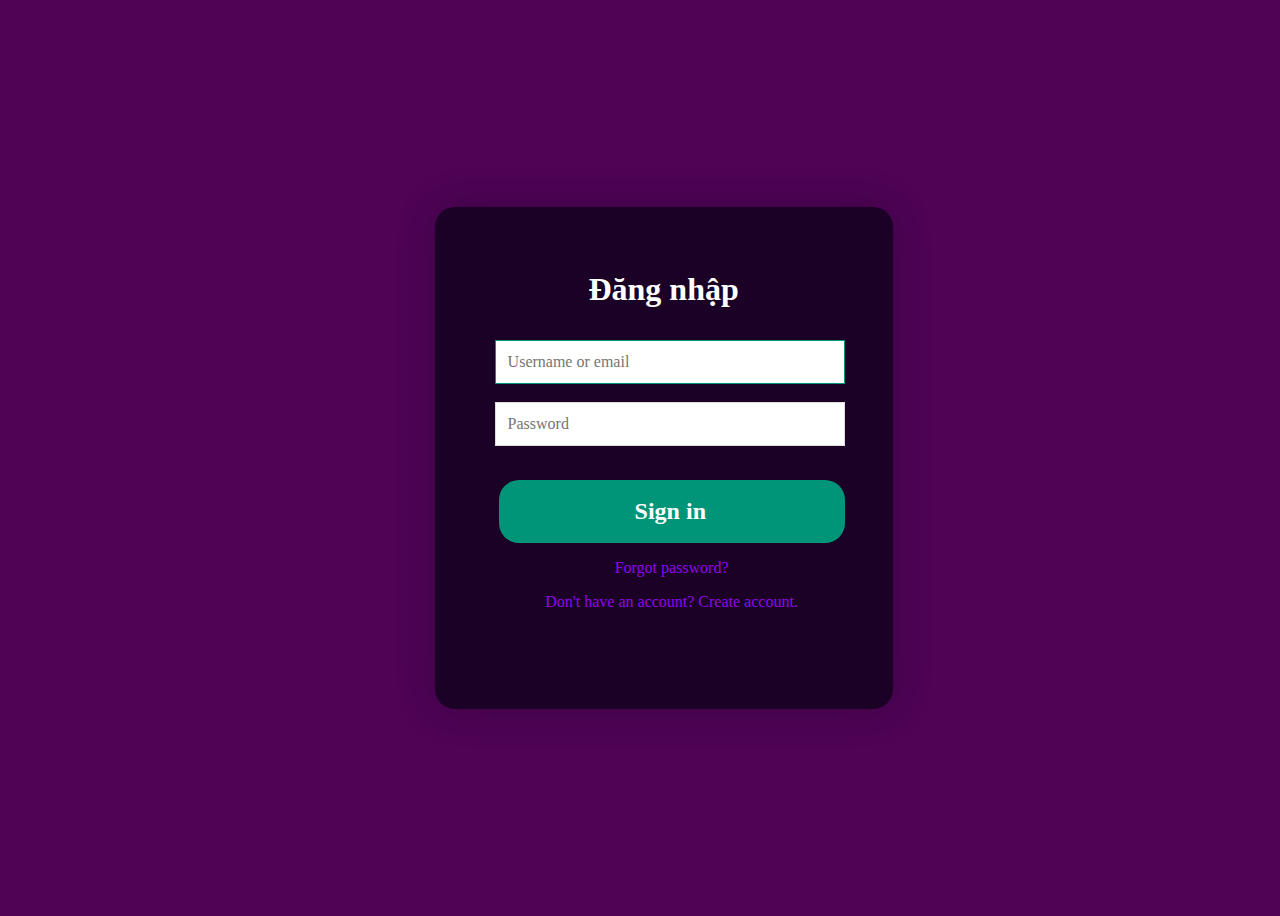
<file: login.html>
<!DOCTYPE html>
<head>
    <meta name="viewport" content="width=device-width, initial-scale=1.0">
    <meta charset="utf-8">
    <title>Sign in</title>
    <link rel="shortcut icon" href=/assets/favicon.ico">
    
    
</head>
<body text="#FFFFFF">

    <div class="container">
        <form class="form" id="login">
              <form name="form" (ngSubmit)="f.form.valid && login()" #f="ngForm" novalidate>
                <h1 class="form__title">Đăng nhập</h1>
                <div [ngClass]="{ 'has-error' : f.submitted && !username.valid }">
                  <input type="text" class="form__input" name="username" [(ngModel)]="model.username" #username="ngModel" required autofocus placeholder="Username or email" />
                </div>
                <br>
                <div [ngClass]="{ 'has-error' : f.submitted && !password.valid }">
                  <input type="password" class="form__input" name="password" [(ngModel)]="model.password" #password="ngModel" required autofocus placeholder="Password" />
                </div>
                <br>
                <div>
                    <p class="form__text">
                        <a  class="form__button" href="index.html" type="submit">&emsp;<b>Sign in</b></a>
                    </p>
 
                  <p class="form__text">
                    <a class="form__link" href="#">Forgot password?</a>
                  </p>
                  <p class="form__text">
                    <a class="form__link" href="regist.html" id="linkCreateAccount">Don't have an account? Create account. </a>
                    </p>

                </div>
                  <br/> 
              </form>
          </div>
        </form>
    </div>
</body>

  <style>
  body {
    --color-primary: #009579;
    --color-primary-dark: #026654;
    --color-secondary: #252c6a;
    --color-error: red;
    --color-success: green;
    --border-radius; 4px;

    margin: 10;
    height: 100vh;
    display: flex;
    align-items:center;
    justify-content: center;
    font-size: 18px;
    /* background: url(./images/6b1.jpg); */
    background-color: rgb(78, 3, 85);
    background-size:cover;

}    

.container {
    with: 400px;
    max-width: 400px;
    margin: 1rem;
    padding: 4rem 3rem;
    box-shadow: 0 0 40px rgba(0,0,0,0.2);
    boder_radius: var(--border-radius);
    background: rgb(26, 1, 37);
    font-color:white;
    padding-left: 5!important;
    border-radius: 20px;
    display: flex;
    align-items: center;
    margin-left: 5%;
}

.container,
.form__input,
.form__button {
    font: 500 1rem 'Quicksand', sand-serif;
}

.form--hidden {
    display: none;
}

.form > *:first-child {
    margin-top: 0;
}

.form > *:last-child {
    margin-bottom: 0;
}

.form__title {
    margin-bottom: 2rem;
    text-align: center;
}

.form__message {
    text-align: center;
    margin-bottom: 1rem;
}

.form__message--success {
    color: var(--color-success);
}

.form__message--error {
    color: var(--color-error);
}

.form__input-group {
    margin-bottom: 3rem;
}

.form__input {
    display: block;
    width: 350px;
    padding: 0.75rem;
    margin-left: 0.75rem;
    box-sizing: border-box;
    border-radius: var(--border-radius);
    border: 1px solid #dddddd;
    outline: none;
    baclground: #eeeeee;
    transition: background 0.2s, border-color 0.2s;
}

.form__input:focus {
    border-color: var(--color-primary) ;
    background: #ffffff;
}

.form__input--error {
    color:var(--color-error);
    border-color: var(--color-error);
}

.form__button {
    width: 100;
    padding:  1.1rem 7rem;
    font-weight: bold;
    font-size: 1.5rem;
    color: #ffffff;
    border: none;
    border-radius: 0;
    outline: none;
    cursor: pointer;
    background: var(--color-primary);
    text-decoration: none;
    text-align: center;
    padding-left: 5!important;
    border-radius: 20px;
    display: flex;
    align-items: center;
    margin-left: 1rem;
    margin: center;
}

.form__button:hover {
    background: var(--color-primary-dark);
}

.form__button:active {
    transform: scale(0.98);
}

.form__text {
    text-align: center;
}

.form__link {
    color: #8f07e9;
    text-decoration: none;
    cursor: pointer;
    margin-left: 1rem;
}

.form__link:hover {
    text-decoration: underline;
}
  </style>
</file>
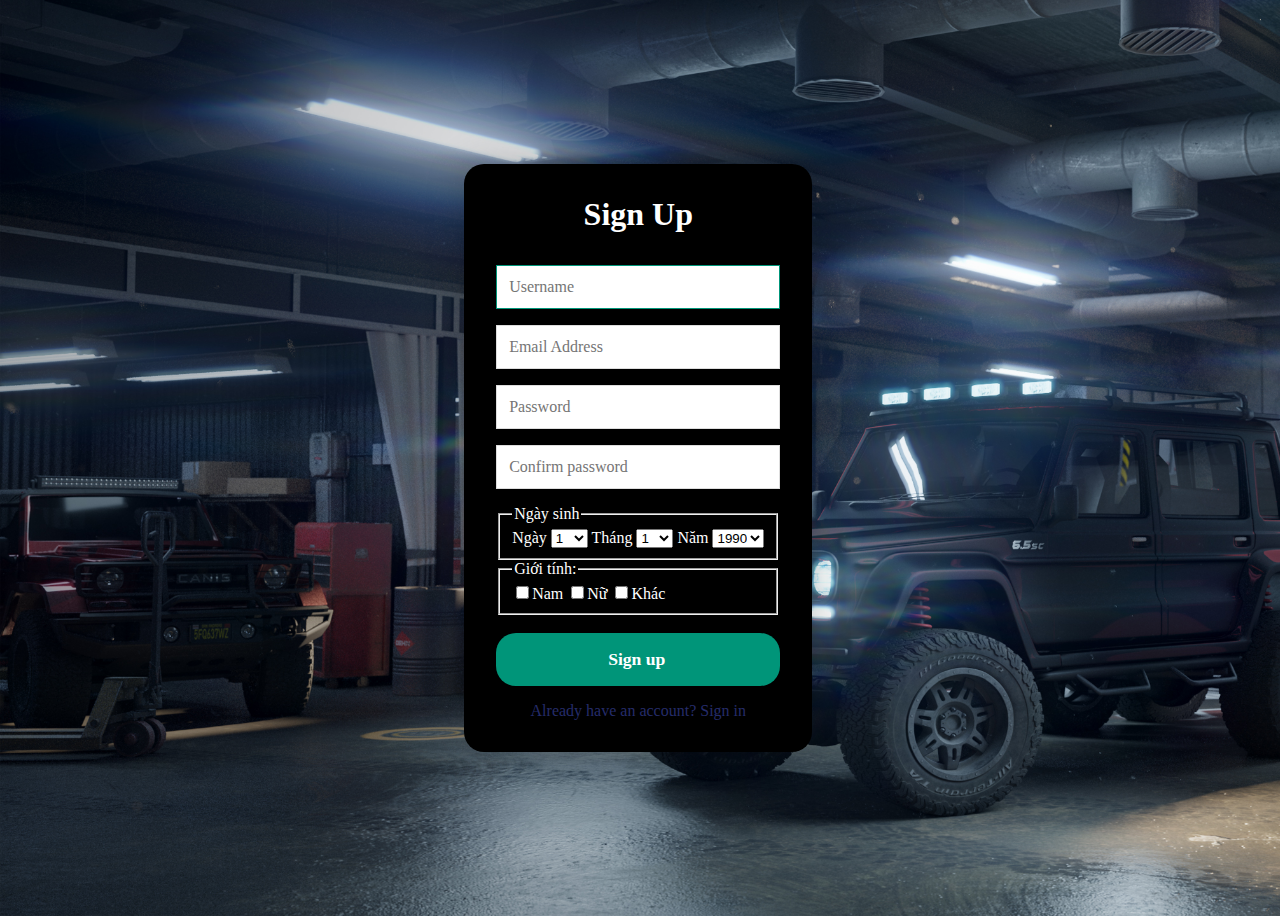
<file: regist.html>
<!DOCTYPE html>
<head>
    <meta name="viewport" content="width=device-width, initial-scale=1.0">
    <meta charset="utf-8">
    <title>Sign Up</title>
    <link rel="shortcut icon" href=/assets/favicon.ico">
    
    <!-- <link rel="stylesheet" href="./main.css"> -->
    
</head>
<body text="white">
    <div class="container">
        <form class="form" id="login">
            <h1 class="form__title" >Sign Up</h1>
            <div class="form__message form__message--error"></div>
            <div class="form__input-group">
                <input type="text" class="form__input" autofocus placeholder="Username">
                <div class="form__input-error-message"></div>
            </div>
            <div class="form__input-group">
                <input type="text" class="form__input" autofocus placeholder="Email Address">
                <div class="form__input-error-message"></div>
            </div>
            <div class="form__input-group">
                <input type="password" class="form__input" autofocus placeholder="Password">
                <div class="form__input-error-message"></div>
            </div>
            <div class="form__input-group">
                <input type="password" class="form__input" autofocus placeholder="Confirm password">
                <div class="form__input-error-message"></div>
            </div>
            <fieldset>
                <legend>Ngày sinh</legend>
                <label for="ngay">Ngày</label>
                <select name="" id="ngay"> 
                    <option value="n1"> 1 </option>
                    <option value="n2"> 2 </option>
                    <option value="n3"> 3 </option>
                    <option value="n4"> 4 </option>
                    <option value="n5"> 5 </option>
                    <option value="n6"> 6 </option>
                    <option value="n7"> 7 </option>
                    <option value="n8"> 8 </option>
                    <option value="n9"> 9 </option>
                    <option value="n10"> 10 </option>
                    <option value="n11"> 11 </option>
                    <option value="n12"> 12 </option>
                    <option value="n13"> 13 </option>
                    <option value="n14"> 14 </option>
                    <option value="n15"> 15 </option>
                    <option value="n16"> 16 </option>
                    <option value="n17"> 17 </option>
                    <option value="n18"> 18 </option>
                    <option value="n19"> 19 </option>
                    <option value="n20"> 20 </option>
                    <option value="n21"> 21 </option>
                    <option value="n22"> 22 </option>
                    <option value="n23"> 23 </option>
                    <option value="n24"> 24 </option>
                    <option value="n25"> 25 </option>
                    <option value="n26"> 26 </option>
                    <option value="n27"> 27 </option>
                    <option value="n28"> 28 </option>
                    <option value="n29"> 29 </option>
                    <option value="n30"> 30 </option>
                    <option value="n31"> 31 </option>
                </select>


                <label for="thang">Tháng</label>
                <select name="" id="thang">
                    <option value="t1"> 1 </option>
                    <option value="t2"> 2 </option>
                    <option value="t3"> 3 </option>
                    <option value="t4"> 4 </option>
                    <option value="t5"> 5 </option>
                    <option value="t6"> 6 </option>
                    <option value="t7"> 7 </option>
                    <option value="t8"> 8 </option>
                    <option value="t9"> 9 </option>
                    <option value="t10"> 10 </option>
                    <option value="t11"> 11 </option>
                    <option value="t12"> 12 </option>
                </select>

                
                <label for="nam"> Năm </label>
                <select name="" id="nam">
                    <option value="n98"> 1990 </option>
                    <option value="n99"> 1991 </option>
                    <option value="n00"> 1992 </option>
                    <option value="n01"> 1993 </option>
                    <option value="n02"> 1994 </option>
                    <option value="n03"> 1995 </option>
                    <option value="n04"> 1996 </option>
                    <option value="n05"> 1997 </option>
                    <option value="n98"> 1998 </option>
                    <option value="n99"> 1999 </option>
                    <option value="n00"> 2000 </option>
                    <option value="n01"> 2001 </option>
                    <option value="n02"> 2002 </option>
                    <option value="n03"> 2003 </option>
                    <option value="n04"> 2004 </option>
                    <option value="n05"> 2005 </option>
                    <option value="n06"> 2006 </option>
                    <option value="n07"> 2007 </option>
                    <option value="n08"> 2008 </option>
                    <option value="n09"> 2009 </option>
                </select>
            </fieldset> 
         <fieldset>
        <legend>Giới tính:</legend>
        <input type="checkbox" id="boy" name="boy"><label for="boy">Nam</label>
        <input type="checkbox" id="nu" name="nu"><label for="nu">Nữ</label> 
        <input type="checkbox" id="3d" name="3d"><label for="3d">Khác</label> 
        </fieldset> 
        <br>
            <a href="index.html" class="form__button" type="submit">Sign up</a>
            <p class="form__text">
                <a class="form__link" href="login.html" id="linkLogin">Already have an account? Sign in </a>
            </p>
        </form>
    </div>
    
</body>
<style>
    body {
    --color-primary: #009579;
    --color-primary-dark: #026654;
    --color-secondary: #252c6a;
    --color-error: red;
    --color-success: green;
    --border-radius; 4px;

    margin: 10;
    height: 100vh;
    display: flex;
    align-items:center;
    justify-content: center;
    font-size: 18px;
    background: url(./6b1.jpg);
    background-size:cover;

}

.container {
    with: 400px;
    max-width: 400px;
    margin: 1rem;
    padding: 2rem;
    box-shadow: 0 0 40px rgba(0,0,0,0.2);
    boder_radius: var(--border-radius);
    background: black;

    padding-left: 5!important;
    border-radius: 20px;
    display: flex;
    align-items: center;
    margin-left: 1%;
}

.container,
.form__input,
.form__button {
    font: 500 1rem 'Quicksand', sand-serif;
}

.form--hidden {
    display: none;
}

.form > *:first-child {
    margin-top: 0;
}

.form > *:last-child {
    margin-bottom: 0;
}

.form__title {
    margin-bottom: 2rem;
    text-align: center;
}

.form__message {
    text-align: center;
    margin-bottom: 1rem;
}

.form__message--success {
    color: var(--color-success);
}

.form__message--error {
    color: var(--color-error);
}

.form__input-group {
    margin-bottom: 1rem;
}

.form__input {
    display: block;
    width: 100%;
    padding: 0.75rem;
    box-sizing: border-box;
    border-radius: var(--border-radius);
    border: 1px solid #dddddd;
    outline: none;
    baclground: #eeeeee;
    transition: background 0.2s, border-color 0.2s;
}

.form__input:focus {
    border-color: var(--color-primary) ;
    background: #ffffff;
}

.form__input--error {
    color:var(--color-error);
    border-color: var(--color-error);
}

.form__button {
    width: 100;
    padding:  1rem 7rem;
    font-weight: bold;
    font-size: 1.1rem;
    color: #ffffff;
    border: none;
    border-radius: 0;
    outline: none;
    cursor: pointer;
    background: var(--color-primary);
    text-decoration: none;

    padding-left: 5!important;
    border-radius: 20px;
    display: flex;
    align-items: center;
    margin-left: 0;
}

.form__button:hover {
    background: var(--color-primary-dark);
}

.form__button:active {
    transform: scale(0.98);
}

.form__text {
    text-align: center;
}

.form__link {
    color: var(--color-secondary);
    text-decoration: none;
    cursor: pointer;
}

.form__link:hover {
    text-decoration: underline;
}
</style>
</file>
<file: main.css>
body {
    --color-primary: #009579;
    --color-primary-dark: #026654;
    --color-secondary: #252c6a;
    --color-error: red;
    --color-success: green;
    --border-radius; 4px;

    margin: 10;
    height: 100vh;
    display: flex;
    align-items:center;
    justify-content: center;
    font-size: 18px;
    background: url(./6b1.jpg);
    background-size:cover;

}

.container {
    with: 400px;
    max-width: 400px;
    margin: 1rem;
    padding: 2rem;
    box-shadow: 0 0 40px rgba(0,0,0,0.2);
    boder_radius: var(--border-radius);
    background: #ffffff;
}

.container,
.form__input,
.form__button {
    font: 500 1rem 'Quicksand', sand-serif;
}

.form--hidden {
    display: none;
}

.form > *:first-child {
    margin-top: 0;
}

.form > *:last-child {
    margin-bottom: 0;
}

.form__title {
    margin-bottom: 2rem;
    text-align: center;
}

.form__message {
    text-align: center;
    margin-bottom: 1rem;
}

.form__message--success {
    color: var(--color-success);
}

.form__message--error {
    color: var(--color-error);
}

.form__input-group {
    margin-bottom: 1rem;
}

.form__input {
    display: block;
    width: 100%;
    padding: 0.75rem;
    box-sizing: border-box;
    border-radius: var(--border-radius);
    border: 1px solid #dddddd;
    outline: none;
    baclground: #eeeeee;
    transition: background 0.2s, border-color 0.2s;
}

.form__input:focus {
    border-color: var(--color-primary) ;
    background: #ffffff;
}

.form__input--error {
    color:var(--color-error);
    border-color: var(--color-error);
}

.form__button {
    width: 100%;
    padding:  1rem 6rem;
    font-weight: bold;
    font-size: 1.1rem;
    color: #ffffff;
    border: none;
    border-radius: var(--border-radius);
    outline: none;
    cursor: pointer;
    background: var(--color-primary);
}

.form__button:hover {
    background: var(--color-primary-dark);
}

.form__button:active {
    transform: scale(0.98);
}

.form__text {
    text-align: center;
}

.form__link {
    color: var(--color-secondary);
    text-decoration: none;
    cursor: pointer;
}

.form__link:hover {
    text-decoration: underline;
}
</file>
